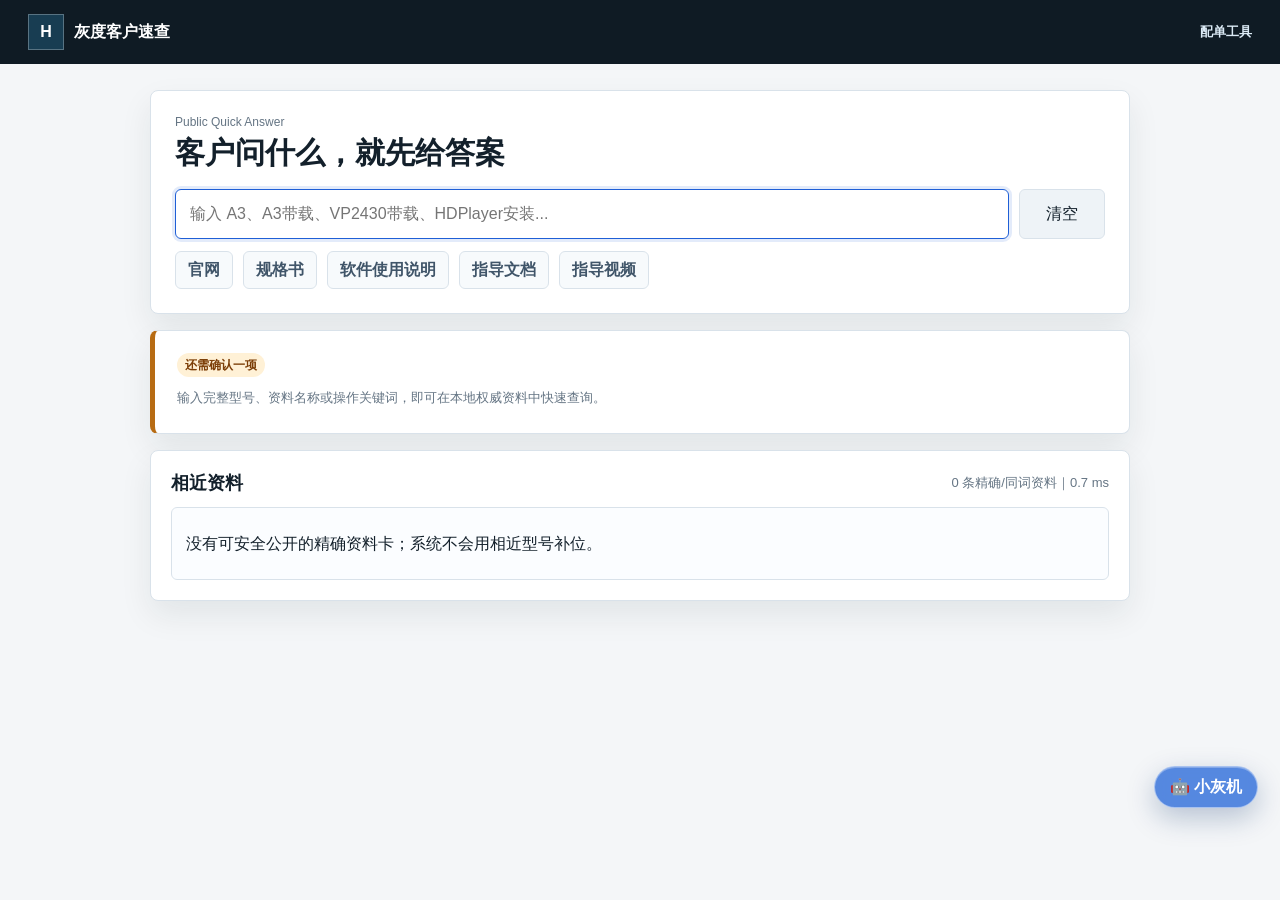
<file: index.html>
<!doctype html>
<html lang="zh-CN">
  <head>
    <meta charset="utf-8" />
    <meta name="viewport" content="width=device-width, initial-scale=1" />
    <title>灰度客户速查</title>
    <link rel="stylesheet" href="styles.css?v=20260723-10" />
    <meta name="xiaohuiji-video-base" content="https://github.com/hekairui2018/huidu-customer-quick-answer/releases/download/videos" />
  </head>
  <body>
    <header class="topbar">
      <a class="brand" href="index.html">
        <span>H</span>
        <strong>灰度客户速查</strong>
      </a>
      <button id="aiAssistantButton" class="ai-entry" type="button">🤖 小灰机</button>
      <div class="top-status">
        <a id="indexStatus" class="top-tool-link" href="LED配单图工具.html" target="_blank" rel="noreferrer">配单工具</a>
      </div>
    </header>

    <main class="page">
      <section class="ask-panel">
        <p class="eyebrow">Public Quick Answer</p>
        <h1>客户问什么，就先给答案</h1>
        <div class="search-row" role="search">
          <input id="searchInput" autocomplete="off" autofocus placeholder="输入 A3、A3带载、VP2430带载、HDPlayer安装..." />
          <button id="clearButton" type="button" aria-label="清空">清空</button>
        </div>
        <div class="links-panel source-legend" aria-label="资料入口">
          <a href="https://www.huidu.cn/" target="_blank" rel="noreferrer">官网</a>
          <button type="button" data-library="specs">规格书</button>
          <button type="button" data-library="manuals">软件使用说明</button>
          <button type="button" data-library="guides">指导文档</button>
          <button type="button" data-library="videos">指导视频</button>
        </div>
      </section>

      <section class="answer-panel" id="answerPanel" aria-live="polite"></section>

      <section class="sources-panel">
        <div class="section-title">
          <h2>相近资料</h2>
          <span id="matchSummary">等待查询</span>
        </div>
        <div id="sourceList" class="source-list"></div>
      </section>
    </main>


    <div id="aiChatShell" class="ai-chat-shell" aria-hidden="true">
      <section class="ai-chat-window" role="dialog" aria-modal="false" aria-labelledby="aiChatTitle">
        <header class="ai-chat-head">
          <div>
            <p>统一只读本地知识库</p>
            <h2 id="aiChatTitle">小灰机</h2>
          </div>
          <div class="ai-chat-actions">
            <button id="aiKnowledgeToggle" class="ai-clear-button" type="button" hidden>知识系统</button>
            <button id="aiChatExport" class="ai-clear-button" type="button" hidden>下载记录</button>
            <button id="aiChatHistoryToggle" class="ai-clear-button" type="button" hidden aria-expanded="false">&#x5c55;&#x5f00;&#x5386;&#x53f2;</button>
            <button id="aiChatClear" class="ai-clear-button" type="button">清空历史</button>
            <button id="aiChatClose" class="ai-icon-button" type="button" aria-label="关闭小灰机">×</button>
          </div>
        </header>
        <aside class="ai-recent-history" aria-label="最近提问"><div class="ai-recent-title">&#x5386;&#x53f2;</div><div id="aiRecentHistory" class="ai-recent-list"></div></aside>
        <div id="aiChatMessages" class="ai-chat-messages" aria-live="polite">
          <div class="ai-message assistant">
            <strong>小灰机</strong>
            <p>你好，我只按当前站点公开的本地权威资料回答。</p>
          </div>
        </div>
        <section id="aiKnowledgePanel" class="ai-knowledge-panel" hidden aria-label="知识系统管理"><div class="ai-knowledge-toolbar"><strong>本地知识系统</strong><button id="aiKnowledgeRefresh" class="ai-clear-button" type="button">刷新</button></div><div id="aiKnowledgeStats" class="ai-knowledge-stats"></div><div class="ai-knowledge-toolbar"><strong>最近问答</strong><button id="aiKnowledgeScan" class="ai-clear-button" type="button">扫描资料</button></div><div id="aiKnowledgeRecords" class="ai-knowledge-records"></div><p id="aiKnowledgeStatus" class="ai-knowledge-status"></p></section>
        <div id="aiChatHint" class="ai-chat-hint" role="status"><span>资料由本地确定性检索生成，不调用 AI 成文；固件与内部售后资料不在本站公开。</span><button id="aiChatHintClose" class="ai-chat-hint-close" type="button" aria-label="关闭提示">×</button></div>
        <form id="aiChatForm" class="ai-chat-form">
          <div id="aiAttachmentList" class="ai-attachment-list" hidden></div>
          <div class="ai-composer">
            <textarea id="aiChatInput" rows="2" placeholder="输入完整型号或资料关键词..."></textarea>
            <div class="ai-composer-toolbar">
              <button id="aiChatSend" class="ai-send-button" type="submit" title="发送" aria-label="发送">↑</button>
            </div>
          </div>
        </form>
      </section>
    </div>
    <script type="module" src="app.js?v=20260828-1"></script>
  </body>
</html>
</file>
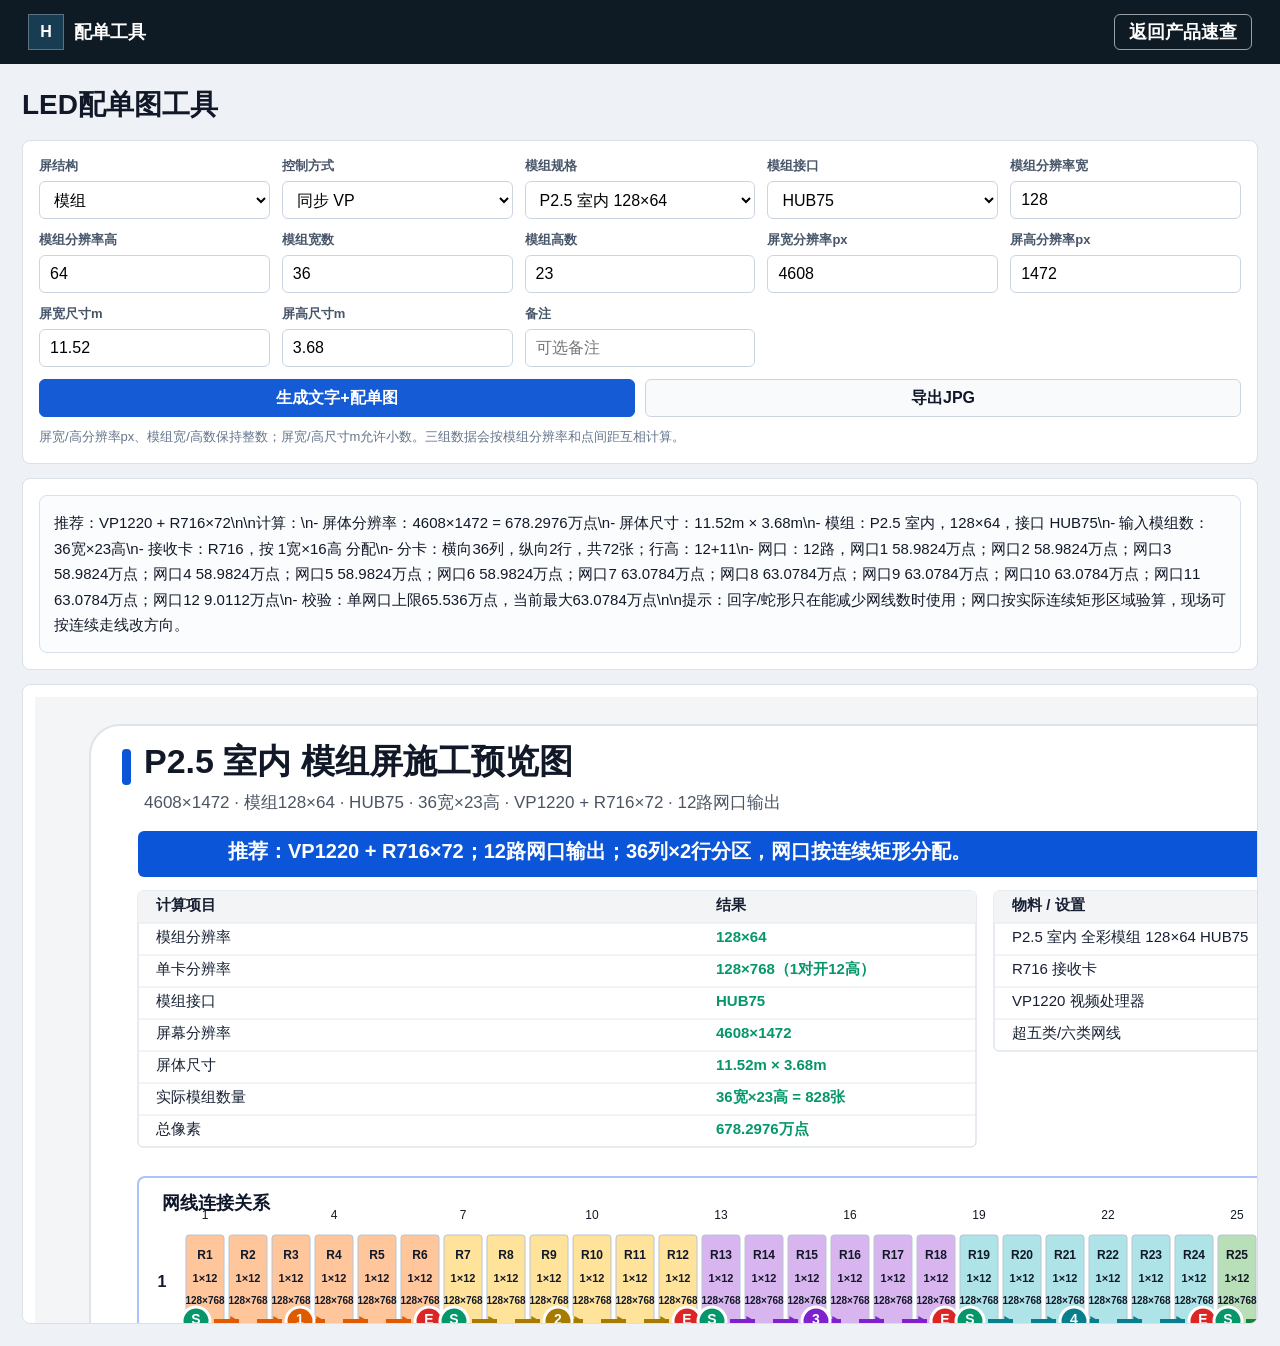
<file: LED配单图工具.html>
<!doctype html>
<html lang="zh-CN">
<head>
  <meta charset="utf-8">
  <meta name="viewport" content="width=device-width, initial-scale=1">
  <title>LED配单图工具</title>
  <style>
    * { box-sizing: border-box; }
    body {
      margin: 0;
      background: #eef2f6;
      color: #111827;
      font-family: "Microsoft YaHei", "PingFang SC", Arial, sans-serif;
    }

    .tool-topbar {
      min-height: 64px;
      padding: 12px 28px;
      display: flex;
      align-items: center;
      justify-content: space-between;
      gap: 16px;
      color: #fff;
      background: #0f1b24;
    }
    .tool-brand {
      display: inline-flex;
      align-items: center;
      gap: 10px;
      color: #fff;
      text-decoration: none;
    }
    .tool-brand span {
      width: 36px;
      height: 36px;
      display: grid;
      place-items: center;
      border: 1px solid rgba(255, 255, 255, 0.28);
      background: #183d52;
      font-weight: 800;
    }
    .tool-brand strong,
    .back-link {
      font-size: 18px;
      font-weight: 800;
      letter-spacing: 0;
    }
    .back-link {
      min-height: 36px;
      padding: 0 14px;
      display: inline-flex;
      align-items: center;
      color: #fff;
      border: 1px solid rgba(255, 255, 255, 0.58);
      border-radius: 6px;
      text-decoration: none;
    }
    .back-link:hover {
      color: #d7ecff;
      border-color: rgba(215, 236, 255, 0.86);
    }
    .app { max-width: 1280px; margin: 0 auto; padding: 22px; }
    h1 { margin: 0 0 16px; font-size: 28px; }
    .panel {
      background: #fff;
      border: 1px solid #d8e0ea;
      border-radius: 8px;
      padding: 16px;
      margin-bottom: 14px;
    }
    .form {
      display: grid;
      grid-template-columns: repeat(5, minmax(120px, 1fr));
      gap: 12px;
      align-items: end;
    }
    label {
      display: block;
      margin-bottom: 6px;
      color: #475569;
      font-size: 13px;
      font-weight: 700;
    }
    input, select, button {
      width: 100%;
      height: 38px;
      border: 1px solid #cbd5e1;
      border-radius: 6px;
      padding: 0 10px;
      background: #fff;
      font: inherit;
    }
    button {
      cursor: pointer;
      border-color: #155bd6;
      background: #155bd6;
      color: #fff;
      font-weight: 800;
    }
    .ghost {
      background: #f8fafc;
      color: #0f172a;
      border-color: #cbd5e1;
    }
    .actions { display: flex; gap: 10px; justify-content: flex-end; margin-top: 12px; }
    .answer {
      white-space: pre-wrap;
      min-height: 120px;
      padding: 14px;
      border: 1px solid #d8e0ea;
      border-radius: 8px;
      background: #fbfcfe;
      font-size: 15px;
      line-height: 1.7;
    }
    .canvas-wrap {
      max-height: 640px;
      overflow: auto;
      padding: 12px;
      border: 1px solid #d8e0ea;
      border-radius: 8px;
      background: #fff;
    }
    canvas { display: block; background: #f3f5f7; }
    .hint { margin-top: 10px; color: #64748b; font-size: 13px; line-height: 1.55; }
    @media (max-width: 1000px) { .form { grid-template-columns: repeat(2, minmax(120px, 1fr)); } }
  </style>
</head>
<body>

  <header class="tool-topbar">
    <a class="tool-brand" href="index.html">
      <span>H</span>
      <strong>配单工具</strong>
    </a>
    <a class="back-link" href="index.html">返回产品速查</a>
  </header>
  <main class="app">
    <h1>LED配单图工具</h1>

    <section class="panel">
      <div class="form">
        <div>
                              <label>屏结构</label>
          <select id="screenType">
            <option value="模组">模组</option>
            <option value="箱体">箱体</option>
          </select>
        </div>
        <div>
          <label>控制方式</label>
                    <select id="controlType">
            <option value="VP">同步 VP</option>
            <option value="async">异步 A/B/C/D</option>
          </select>
        </div>
        <div>
          <label>模组规格</label>
          <select id="moduleName">
            <option value="P1.25-256x128-hub320">P1.25 室内 256×128 HUB320</option>
            <option value="P1.25-256x128-hub75">P1.25 室内 256×128 HUB75</option>
            <option value="P1.538-208x104">P1.538 室内 208×104</option>
            <option value="P1.86-172x86">P1.86 室内 172×86</option>
            <option value="P1.875-128x128">P1.875 室内 128×128</option>
            <option value="P2-128x64">P2 室内 128×64</option>
            <option value="P2-160x80">P2 室内 160×80</option>
            <option value="P2.5-128x64" selected>P2.5 室内 128×64</option>
            <option value="P2.5-out-96x48">P2.5 户外 96×48</option>
            <option value="P3-64x64">P3 室内/户外 64×64</option>
            <option value="P3.076-104x52">P3.076 104×52</option>
            <option value="P3.91-64x64">P3.91 户外 64×64</option>
            <option value="P4-64x64">P4 室内 64×64</option>
            <option value="P4-64x32">P4 / P4户外 64×32</option>
            <option value="P4-80x40">P4 户外 80×40</option>
            <option value="P4.81-52x52">P4.81 户外 52×52</option>
            <option value="P5-64x32">P5 户外 64×32</option>
            <option value="P6-32x32">P6 户外 32×32</option>
            <option value="P6.67-48x24">P6.67 户外 48×24</option>
            <option value="P8-40x20">P8 / Q8 40×20</option>
            <option value="P8-32x16">P8 户外 32×16</option>
            <option value="P10-32x16">P10 户外 32×16</option>
            <option value="custom">自定义模组规格</option>
          </select>
        </div>
        <div>
          <label>模组接口</label>
          <select id="moduleInterface">
            <option value="HUB320">HUB320</option>
            <option value="HUB75E">HUB75E</option>
            <option value="HUB75" selected>HUB75</option>
            <option value="HUB08">HUB08</option>
            <option value="HUB12">HUB12</option>
          </select>
        </div>
        <div>
          <label>模组分辨率宽</label>
          <input id="moduleW" type="number" min="1" step="0.01" value="128">
        </div>
        <div>
          <label>模组分辨率高</label>
          <input id="moduleH" type="number" min="1" step="0.01" value="64">
        </div>
        <div>
          <label>模组宽数</label>
          <input id="moduleCols" type="number" min="0" step="1" value="36">
        </div>
        <div>
          <label>模组高数</label>
          <input id="moduleRows" type="number" min="0" step="1" value="23">
        </div>
        <div>
          <label>屏宽分辨率px</label>
          <input id="screenW" type="number" min="1" step="1" value="4608">
        </div>
        <div>
          <label>屏高分辨率px</label>
          <input id="screenH" type="number" min="1" step="1" value="1472">
        </div>
        <div>
          <label>屏宽尺寸m</label>
          <input id="screenWM" type="number" min="0" step="0.001" value="">
        </div>
        <div>
          <label>屏高尺寸m</label>
          <input id="screenHM" type="number" min="0" step="0.001" value="">
        </div>
        <div>
          <label>备注</label>
          <input id="titleNote" value="" placeholder="可选备注">
        </div>
      </div>
      <div class="actions">
        <button id="calcBtn">生成文字+配单图</button>
        <button class="ghost" id="downloadBtn">导出JPG</button>
      </div>
      <div class="hint">屏宽/高分辨率px、模组宽/高数保持整数；屏宽/高尺寸m允许小数。三组数据会按模组分辨率和点间距互相计算。</div>
    </section>

    <section class="panel">
      <div id="answer" class="answer"></div>
    </section>

    <section class="canvas-wrap">
      <canvas id="drawing" width="1900" height="1120"></canvas>
    </section>
  </main>

  <script>
    const $ = (id) => document.getElementById(id);
    const LIMIT = 655360;
    const palette = ["#ffc59b", "#ffe39b", "#d9b5f0", "#aee4e7", "#b8dfb8", "#c1d5ff"];
    const paletteText = ["#e05a00", "#a67b00", "#7e22ce", "#087f8c", "#16803d", "#3158c9"];
    let inputMode = "modules";

    const modulePresets = {
      "P1.25-256x128-hub320": { label: "P1.25 室内", w: 256, h: 128, iface: "HUB320", card: "R732", cardW: 1, cardH: 8 },
      "P1.25-256x128-hub75": { label: "P1.25 室内", w: 256, h: 128, iface: "HUB75", card: "R716", cardW: 1, cardH: 10 },
      "P1.538-208x104": { label: "P1.538 室内", w: 208, h: 104, iface: "HUB75", card: "R716", cardW: 1, cardH: 10 },
      "P1.86-172x86": { label: "P1.86 室内", w: 172, h: 86, iface: "HUB75", card: "R716", cardW: 1, cardH: 16 },
      "P1.875-128x128": { label: "P1.875 室内", w: 128, h: 128, iface: "HUB75", card: "R716", cardW: 1, cardH: 16 },
      "P2-128x64": { label: "P2 室内", w: 128, h: 64, iface: "HUB75", card: "R716", cardW: 1, cardH: 16 },
      "P2-160x80": { label: "P2 室内", w: 160, h: 80, iface: "HUB75", card: "R716", cardW: 1, cardH: 16 },
      "P2.5-128x64": { label: "P2.5 室内", w: 128, h: 64, iface: "HUB75", card: "R716", cardW: 1, cardH: 16 },
      "P2.5-out-96x48": { label: "P2.5 户外", w: 96, h: 48, iface: "HUB75", card: "R716", cardW: 1, cardH: 16 },
      "P3-64x64": { label: "P3", w: 64, h: 64, iface: "HUB75", card: "R716", cardW: 2, cardH: 16 },
      "P3.076-104x52": { label: "P3.076", w: 104, h: 52, iface: "HUB75", card: "R716", cardW: 1, cardH: 16 },
      "P3.91-64x64": { label: "P3.91 户外", w: 64, h: 64, iface: "HUB75", card: "R716", cardW: 1, cardH: 16 },
      "P4-64x64": { label: "P4 室内", w: 64, h: 64, iface: "HUB75", card: "R716", cardW: 2, cardH: 16 },
      "P4-64x32": { label: "P4 / P4户外", w: 64, h: 32, iface: "HUB75", card: "R716", cardW: 4, cardH: 16 },
      "P4-80x40": { label: "P4 户外", w: 80, h: 40, iface: "HUB75", card: "R716", cardW: 2, cardH: 16 },
      "P4.81-52x52": { label: "P4.81 户外", w: 52, h: 52, iface: "HUB75", card: "R716", cardW: 1, cardH: 16 },
      "P5-64x32": { label: "P5 户外", w: 64, h: 32, iface: "HUB75", card: "R716", cardW: 4, cardH: 16 },
      "P6-32x32": { label: "P6 户外", w: 32, h: 32, iface: "HUB75", card: "R716", cardW: 8, cardH: 16 },
      "P6.67-48x24": { label: "P6.67 户外", w: 48, h: 24, iface: "HUB75", card: "R716", cardW: 2, cardH: 16 },
      "P8-40x20": { label: "P8 / Q8", w: 40, h: 20, iface: "HUB75", card: "R716", cardW: 6, cardH: 16 },
      "P8-32x16": { label: "P8 户外", w: 32, h: 16, iface: "HUB75", card: "R716", cardW: 12, cardH: 16 },
      "P10-32x16": { label: "P10 户外", w: 32, h: 16, iface: "HUB75", card: "R716", cardW: 12, cardH: 16 }
    };
    const vps = [
      { name: "VP210", max: 1300000, ports: 2 },
      { name: "VP410", max: 2300000, ports: 4 },
      { name: "VP410S", max: 2600000, ports: 4 },
      { name: "VP620", max: 3900000, ports: 6 },
      { name: "VP820", max: 5200000, ports: 8 },
      { name: "VP1220", max: 7800000, ports: 12 },
      { name: "VP1620", max: 10400000, ports: 16 },
      { name: "VP2060", max: 13000000, ports: 20 },
      { name: "VP2430", max: 15700000, ports: 24 },
      { name: "VP3060", max: 19500000, ports: 30 },
      { name: "VP4060", max: 26000000, ports: 40 }
    ];

    function fmt(n, digits = 4) {
      if (!Number.isFinite(Number(n))) return "";
      return Number(n).toFixed(digits).replace(/\.?0+$/, "");
    }
    function wan(n) { return `${(n / 10000).toFixed(4)}万点`; }
    function splitEven(total, parts, maxEach) {
      const base = Math.floor(total / parts);
      let rem = total % parts;
      const arr = [];
      for (let i = 0; i < parts; i++) arr.push(base + (rem-- > 0 ? 1 : 0));
      if (Math.max(...arr) > maxEach) throw new Error("分配超出单卡能力");
      return arr;
    }
    function splitGroups(total, maxEach) {
      const count = Math.ceil(total / maxEach);
      const base = Math.floor(total / count);
      let rem = total % count;
      const arr = [];
      for (let i = 0; i < count; i++) arr.push(base + (rem-- > 0 ? 1 : 0));
      return arr.filter(Boolean);
    }
    function chooseVp(totalPx, portCount) {
      return vps.find(v => totalPx <= v.max && portCount <= v.ports) || vps[vps.length - 1];
    }
    function getPitch() {
      const value = $("moduleName").value || "";
      const label = $("moduleName").selectedOptions[0]?.textContent || "";
      const source = `${value} ${label}`;
      const m = source.match(/[PQ](\d+(?:\.\d+)?)/i);
      return m ? Number(m[1]) : 0;
    }
    function setMetersFromPixels() {
      const pitch = getPitch();
      const sw = Number($("screenW").value), sh = Number($("screenH").value);
      if (pitch && sw && sh) {
        $("screenWM").value = fmt(sw * pitch / 1000, 3);
        $("screenHM").value = fmt(sh * pitch / 1000, 3);
      }
    }
    function syncFromModules() {
      const mw = Number($("moduleW").value), mh = Number($("moduleH").value);
      const mc = Math.max(0, Math.round(Number($("moduleCols").value) || 0));
      const mr = Math.max(0, Math.round(Number($("moduleRows").value) || 0));
      $("moduleCols").value = mc || "";
      $("moduleRows").value = mr || "";
      if (mw && mh && mc && mr) {
        $("screenW").value = String(mc * mw);
        $("screenH").value = String(mr * mh);
        setMetersFromPixels();
      }
    }
    function syncFromPixels() {
      const mw = Number($("moduleW").value), mh = Number($("moduleH").value);
      const sw = Math.max(0, Math.round(Number($("screenW").value) || 0));
      const sh = Math.max(0, Math.round(Number($("screenH").value) || 0));
      $("screenW").value = sw || "";
      $("screenH").value = sh || "";
      if (mw && mh && sw && sh) {
        $("moduleCols").value = String(Math.ceil(sw / mw));
        $("moduleRows").value = String(Math.ceil(sh / mh));
        setMetersFromPixels();
      }
    }
    function syncFromMeters() {
      const pitch = getPitch();
      const mw = Number($("moduleW").value), mh = Number($("moduleH").value);
      const wm = Number($("screenWM").value), hm = Number($("screenHM").value);
      if (pitch && mw && mh && wm && hm) {
        const rawW = Math.ceil(wm * 1000 / pitch);
        const rawH = Math.ceil(hm * 1000 / pitch);
        const mc = Math.ceil(rawW / mw);
        const mr = Math.ceil(rawH / mh);
        $("moduleCols").value = String(mc);
        $("moduleRows").value = String(mr);
        $("screenW").value = String(mc * mw);
        $("screenH").value = String(mr * mh);
        setMetersFromPixels();
      }
    }

    function calculate() {
      const screenType = $("screenType").value;
      const controlType = $("controlType").value;
      const moduleName = $("moduleName").value;
      const moduleW = Number($("moduleW").value);
      const moduleH = Number($("moduleH").value);

      if (inputMode === "modules") syncFromModules();
      if (inputMode === "pixels") syncFromPixels();
      if (inputMode === "meters") syncFromMeters();

      const screenW = Number($("screenW").value);
      const screenH = Number($("screenH").value);
      const modColsReal = Number($("moduleCols").value);
      const modRowsReal = Number($("moduleRows").value);
      const moduleInterface = $("moduleInterface").value;
      const screenWM = Number($("screenWM").value);
      const screenHM = Number($("screenHM").value);

      if (![moduleW, moduleH, screenW, screenH, modColsReal, modRowsReal].every(value => Number.isFinite(value) && value > 0)) {
        return { unsupported: true, answer: "请先填写有效的模组分辨率、屏幕分辨率和模组宽高数量，数值必须大于 0。" };
      }

      if (controlType !== "VP") {
        return { unsupported: true, answer: "\u5f53\u524d\u7248\u672c\u5148\u5b8c\u6574\u652f\u6301\uff1a\u6a21\u7ec4/\u7bb1\u4f53 + \u540c\u6b65 VP\u3002\u5f02\u6b65\u5165\u53e3\u5df2\u4fdd\u7559\uff0c\u540e\u9762\u7ee7\u7eed\u8865\u89c4\u5219\u3002" };
      }
      const preset = modulePresets[moduleName] || { label: "\u81ea\u5b9a\u4e49\u6a21\u7ec4", w: moduleW, h: moduleH, iface: moduleInterface, card: "R716", cardW: 1, cardH: 16 };
      const cols = Math.ceil(modColsReal);
      const rows = Math.ceil(modRowsReal);
      const totalPx = screenW * screenH;
      let cardName = moduleInterface === "HUB320" ? "R732" : preset.card;
      let cardW = preset.cardW;
      let cardH = preset.cardH;
      let cardMode = `${cardW}\u5bbd\u00d7${cardH}\u9ad8`;
      const receiverRanges = {
        R708: { shortSide: 128, longSide: 512, maxPoints: 65536 },
        R712: { shortSide: 128, longSide: 1024, maxPoints: 131072 },
        R716: { shortSide: 160, longSide: 1024, maxPoints: 163840 }
      };

      function stripCandidate(name) {
        const range = receiverRanges[name];
        if (!range || rows < 1 || rows * moduleH > range.shortSide) return null;
        const byLongSide = Math.floor(range.longSide / moduleW);
        const byPoints = Math.floor(range.maxPoints / (moduleW * moduleH * rows));
        const w = Math.min(cols, byLongSide, byPoints);
        return w >= 1 ? { name, w, h: rows, source: "official-strip-range" } : null;
      }

      function groupColumnsForHeight(testColWidths, rowModH) {
        const groups = [];
        let start = 0;
        while (start < testColWidths.length) {
          let count = 0;
          let modW = 0;
          while (start + count < testColWidths.length) {
            const nextModW = modW + testColWidths[start + count];
            const nextPoints = nextModW * moduleW * rowModH * moduleH;
            if (count > 0 && nextPoints > LIMIT) break;
            modW = nextModW;
            count++;
            if (nextPoints >= LIMIT) break;
          }
          groups.push({ start, count, modW });
          start += count;
        }
        return groups;
      }

      function buildPorts(testCardW, testCardH) {
        const testRowGroups = Math.ceil(rows / testCardH);
        const testColGroups = Math.ceil(cols / testCardW);
        const testRowHeights = splitEven(rows, testRowGroups, testCardH);
        const testColWidths = splitEven(cols, testColGroups, testCardW);
        const dp = Array(testRowGroups + 1).fill(null);
        dp[testRowGroups] = { count: 0, nextRow: testRowGroups, rowCount: 0 };
        for (let r = testRowGroups - 1; r >= 0; r--) {
          let best = null;
          let rowModH = 0;
          for (let endRow = r; endRow < testRowGroups; endRow++) {
            rowModH += testRowHeights[endRow];
            const groups = groupColumnsForHeight(testColWidths, rowModH);
            const maxPoints = Math.max(...groups.map(g => g.modW * moduleW * rowModH * moduleH));
            if (maxPoints > LIMIT) break;
            const next = dp[endRow + 1];
            if (!next) continue;
            const rowCount = endRow - r + 1;
            const total = groups.length + next.count;
            if (!best ||
              total < best.count ||
              (total === best.count && rowCount < best.rowCount) ||
              (total === best.count && rowCount === best.rowCount && maxPoints < best.maxPoints)) {
              best = { count: total, rowCount, nextRow: endRow + 1, groups, maxPoints };
            }
          }
          dp[r] = best;
        }
        const ports = [];
        let maxPortPoints = 0;
        let r = 0;
        while (r < testRowGroups && dp[r]) {
          const part = dp[r];
          const rowModH = testRowHeights.slice(r, r + part.rowCount).reduce((a, b) => a + b, 0);
          for (const g of part.groups) {
            const pxW = g.modW * moduleW;
            const pxH = rowModH * moduleH;
            const points = pxW * pxH;
            maxPortPoints = Math.max(maxPortPoints, points);
            ports.push({ row: r, rowCount: part.rowCount, start: g.start, count: g.count, modW: g.modW, modH: rowModH, pxW, pxH, points });
          }
          r = part.nextRow;
        }
        return { rowGroups: testRowGroups, colGroups: testColGroups, rowHeights: testRowHeights, colWidths: testColWidths, cardCount: testRowGroups * testColGroups, portCount: ports.length, maxPortPoints, ports };
      }

      function estimatePorts(testCardW, testCardH) {
        return buildPorts(testCardW, testCardH);
      }

      if (cardName === "R732" || moduleInterface === "HUB320") {
        if (cols % 2 === 0) {
          cardW = 2;
          cardH = 4;
          cardMode = "2\u5bbd\u00d74\u9ad8";
        } else {
          cardW = 1;
          cardH = 8;
          cardMode = "1\u5bbd\u00d78\u9ad8";
        }
      } else if (cardName === "R716") {
        const candidates = [{ name: "R716", w: preset.cardW, h: preset.cardH }];
        if (preset.cardW === 1 && preset.cardH === 16) {
          candidates.push({ name: "R712", w: 1, h: 12 });
          candidates.push(stripCandidate("R716"));
          candidates.push(stripCandidate("R712"));
        }
        function cardPreference(item) {
          if (rows * moduleH <= receiverRanges.R712.shortSide) {
            return item.name === "R712" && item.source === "official-strip-range" ? 0 : 2;
          }
          if (rows >= 9 && rows <= 12) return item.name === "R712" && item.w === 1 && item.h === 12 ? 0 : 2;
          if (rows >= 13) return item.name === "R716" ? 2 : 3;
          return item.name === "R716" ? 0 : 2;
        }
        const validCandidates = candidates
          .filter(Boolean)
          .filter((item, index, all) => all.findIndex(other => other.name === item.name && other.w === item.w && other.h === item.h) === index)
          .filter(item => item.w <= cols)
          .map(item => ({ ...item, ...estimatePorts(item.w, item.h) }))
          .filter(item => item.maxPortPoints <= LIMIT);
        validCandidates.sort((a, b) =>
          a.portCount - b.portCount ||
          a.cardCount - b.cardCount ||
          cardPreference(a) - cardPreference(b) ||
          b.w - a.w ||
          a.rowGroups - b.rowGroups ||
          Math.abs(a.h - rows / a.rowGroups) - Math.abs(b.h - rows / b.rowGroups)
        );
        if (validCandidates.length) {
          cardName = validCandidates[0].name;
          cardW = validCandidates[0].w;
          cardH = validCandidates[0].h;
          cardMode = `${cardW}\u5bbd\u00d7${cardH}\u9ad8`;
        }
      }

      const portPlan = buildPorts(cardW, cardH);
      const rowGroups = portPlan.rowGroups;
      const colGroups = portPlan.colGroups;
      const rowHeights = portPlan.rowHeights;
      const colWidths = portPlan.colWidths;
      const ports = portPlan.ports;
      const vp = chooseVp(totalPx, ports.length);
      const cardCount = rowGroups * colGroups;
      const answer = [
        `\u63a8\u8350\uff1a${vp.name} + ${cardName}\u00d7${cardCount}`,
        "",
        "\u8ba1\u7b97\uff1a",
        `- \u5c4f\u4f53\u5206\u8fa8\u7387\uff1a${fmt(screenW, 0)}\u00d7${fmt(screenH, 0)} = ${wan(totalPx)}`,
        `- \u5c4f\u4f53\u5c3a\u5bf8\uff1a${fmt(screenWM, 3)}m \u00d7 ${fmt(screenHM, 3)}m`,
        `- \u6a21\u7ec4\uff1a${preset.label || moduleName}\uff0c${moduleW}\u00d7${moduleH}\uff0c\u63a5\u53e3 ${moduleInterface}`,
        `- \u8f93\u5165\u6a21\u7ec4\u6570\uff1a${fmt(modColsReal, 0)}\u5bbd\u00d7${fmt(modRowsReal, 0)}\u9ad8`,
        `- \u63a5\u6536\u5361\uff1a${cardName}\uff0c\u6309 ${cardMode} \u5206\u914d`,
        `- \u5206\u5361\uff1a\u6a2a\u5411${colGroups}\u5217\uff0c\u7eb5\u5411${rowGroups}\u884c\uff0c\u5171${cardCount}\u5f20\uff1b\u884c\u9ad8\uff1a${rowHeights.join("+")}`,
        `- \u7f51\u53e3\uff1a${ports.length}\u8def\uff0c${ports.map((p, i) => `\u7f51\u53e3${i + 1} ${wan(p.points)}`).join("\uff1b")}`,
        `- \u6821\u9a8c\uff1a\u5355\u7f51\u53e3\u4e0a\u965065.536\u4e07\u70b9\uff0c\u5f53\u524d\u6700\u5927${wan(Math.max(...ports.map(p => p.points)))}`,
        "",
        "\u63d0\u793a\uff1a\u56de\u5b57/\u86c7\u5f62\u53ea\u5728\u80fd\u51cf\u5c11\u7f51\u7ebf\u6570\u65f6\u4f7f\u7528\uff1b\u7f51\u53e3\u6309\u5b9e\u9645\u8fde\u7eed\u77e9\u5f62\u533a\u57df\u9a8c\u7b97\uff0c\u73b0\u573a\u53ef\u6309\u8fde\u7eed\u8d70\u7ebf\u6539\u65b9\u5411\u3002"
      ].join("\\n");

      return { screenType, moduleName: preset.label || moduleName, moduleInterface, moduleW, moduleH, screenW, screenH, screenWM, screenHM, modColsReal, modRowsReal, cols, rows, totalPx, preset, cardName, cardW, cardH, cardMode, rowGroups, colGroups, rowHeights, colWidths, ports, vp, cardCount, answer };
    }

    function rounded(ctx, x, y, w, h, r, fill, stroke, lw = 1) {
      ctx.beginPath();
      ctx.moveTo(x + r, y);
      ctx.arcTo(x + w, y, x + w, y + h, r);
      ctx.arcTo(x + w, y + h, x, y + h, r);
      ctx.arcTo(x, y + h, x, y, r);
      ctx.arcTo(x, y, x + w, y, r);
      ctx.closePath();
      if (fill) { ctx.fillStyle = fill; ctx.fill(); }
      if (stroke) { ctx.strokeStyle = stroke; ctx.lineWidth = lw; ctx.stroke(); }
    }
    function drawText(ctx, t, x, y, size, color = "#111827", bold = false, align = "left") {
      ctx.font = `${bold ? 700 : 400} ${size}px Microsoft YaHei, PingFang SC, Arial`;
      ctx.fillStyle = color;
      ctx.textAlign = align;
      ctx.textBaseline = "top";
      ctx.fillText(t, x, y);
    }
    function dot(ctx, x, y, label, color) {
      ctx.beginPath();
      ctx.arc(x, y, 14, 0, Math.PI * 2);
      ctx.fillStyle = color;
      ctx.fill();
      ctx.strokeStyle = "#fff";
      ctx.lineWidth = 3;
      ctx.stroke();
      drawText(ctx, label, x, y - 8, 14, "#fff", true, "center");
    }
    function arrow(ctx, x0, y, x1, color) {
      ctx.strokeStyle = color;
      ctx.lineWidth = 4;
      ctx.beginPath();
      ctx.moveTo(x0, y);
      ctx.lineTo(x1, y);
      ctx.stroke();
      ctx.fillStyle = color;
      ctx.beginPath();
      ctx.moveTo(x1, y);
      ctx.lineTo(x1 - 12, y - 7);
      ctx.lineTo(x1 - 12, y + 7);
      ctx.closePath();
      ctx.fill();
    }
        function arrowLine(ctx, x0, y0, x1, y1, color) {
      ctx.strokeStyle = color;
      ctx.lineWidth = 4;
      ctx.beginPath();
      ctx.moveTo(x0, y0);
      ctx.lineTo(x1, y1);
      ctx.stroke();
      const angle = Math.atan2(y1 - y0, x1 - x0);
      ctx.fillStyle = color;
      ctx.beginPath();
      ctx.moveTo(x1, y1);
      ctx.lineTo(x1 - 10 * Math.cos(angle - Math.PI / 6), y1 - 10 * Math.sin(angle - Math.PI / 6));
      ctx.lineTo(x1 - 10 * Math.cos(angle + Math.PI / 6), y1 - 10 * Math.sin(angle + Math.PI / 6));
      ctx.closePath();
      ctx.fill();
    }

function wrap(ctx, str, x, y, maxW, lineH, size, color) {
      ctx.font = `400 ${size}px Microsoft YaHei, PingFang SC, Arial`;
      ctx.fillStyle = color;
      let line = "", yy = y;
      for (const ch of str) {
        const test = line + ch;
        if (ctx.measureText(test).width > maxW && line) {
          ctx.fillText(line, x, yy);
          yy += lineH;
          line = ch;
        } else line = test;
      }
      if (line) ctx.fillText(line, x, yy);
    }

    function draw(result) {
      const canvas = $("drawing");
      const ctx = canvas.getContext("2d");
      ctx.clearRect(0, 0, canvas.width, canvas.height);
      ctx.fillStyle = "#f3f5f7";
      ctx.fillRect(0, 0, canvas.width, canvas.height);

      if (result.unsupported) {
        drawText(ctx, "\u5f53\u524d\u7cfb\u7edf\u7c7b\u578b\u6682\u672a\u751f\u6210\u914d\u5355\u56fe", 80, 80, 30, "#111827", true);
        wrap(ctx, result.answer, 80, 140, 1200, 28, 18, "#475569");
        return;
      }

      const noteRows = Math.ceil(result.ports.length / 2);
      const estimatedCellH = Math.max(44, Math.min(96, Math.floor((300 - 5 * (result.rowGroups - 1)) / result.rowGroups)));
      const dynamicDiagramH = 96 + result.rowGroups * (estimatedCellH + 5) + noteRows * 25 + 34;
      const pageX = 55, pageY = 28, pageW = 1790;
      const dx = pageX + 48, dw = 1694;
      const recY = pageY + 106;
      const tablesY = recY + 60;
      const tableBlockH = 32 * 8;
      const diagramY = tablesY + tableBlockH + 30;
      const diagramH = Math.max(360, dynamicDiagramH);
      const checkY = diagramY + diagramH + 16;
      const pageH = Math.max(1058, checkY - pageY + 128);

      canvas.height = pageY + pageH + 34;
      ctx.fillStyle = "#f3f5f7";
      ctx.fillRect(0, 0, canvas.width, canvas.height);
      rounded(ctx, pageX, pageY, pageW, pageH, 30, "#fff", "#dfe4ea", 2);
      rounded(ctx, pageX + 32, pageY + 24, 9, 36, 4, "#0b55d9");
      const title = `${result.moduleName} ${result.screenType || "模组"}屏施工预览图${$("titleNote").value ? " - " + $("titleNote").value : ""}`;
      drawText(ctx, title, pageX + 54, pageY + 22, 34, "#111827", true);
      drawText(ctx, `${fmt(result.screenW, 0)}\u00d7${fmt(result.screenH, 0)} \u00b7 \u6a21\u7ec4${result.moduleW}\u00d7${result.moduleH} \u00b7 ${result.moduleInterface} \u00b7 ${fmt(result.modColsReal, 0)}\u5bbd\u00d7${fmt(result.modRowsReal, 0)}\u9ad8 \u00b7 ${result.vp.name} + ${result.cardName}\u00d7${result.cardCount} \u00b7 ${result.ports.length}\u8def\u7f51\u53e3\u8f93\u51fa`, pageX + 54, pageY + 70, 17, "#4b5563");

      rounded(ctx, dx, recY, dw, 46, 6, "#0b55d9");
      drawText(ctx, `\u63a8\u8350\uff1a${result.vp.name} + ${result.cardName}\u00d7${result.cardCount}\uff1b${result.ports.length}\u8def\u7f51\u53e3\u8f93\u51fa\uff1b${result.colGroups}\u5217\u00d7${result.rowGroups}\u884c\u5206\u533a\uff0c\u7f51\u53e3\u6309\u8fde\u7eed\u77e9\u5f62\u5206\u914d\u3002`, dx + 90, recY + 11, 20, "#fff", true);
      drawTables(ctx, result, dx, tablesY, dw);

      rounded(ctx, dx, diagramY, dw, diagramH, 7, "#fff", "#a9c3ff", 2);
      drawText(ctx, "\u7f51\u7ebf\u8fde\u63a5\u5173\u7cfb", dx + 24, diagramY + 18, 18, "#0f172a", true);

      const gridX = dx + 48, gridY = diagramY + 58;
      const cellGap = 5;
      const cellW = Math.max(28, Math.min(78, Math.floor((dw - 120 - cellGap * (result.colGroups - 1)) / result.colGroups)));
      const maxGridH = Math.max(120, result.rowGroups * estimatedCellH + cellGap * (result.rowGroups - 1));
      const cellH = Math.max(44, Math.min(96, Math.floor((maxGridH - cellGap * (result.rowGroups - 1)) / result.rowGroups)));
      const labelStep = Math.max(1, Math.ceil(result.colGroups / 14));
      for (let c = 0; c < result.colGroups; c++) {
        if (c % labelStep === 0) drawText(ctx, String(c + 1), gridX + c * (cellW + cellGap) + cellW / 2, gridY - 25, 12, "#111827", false, "center");
      }
      for (let r = 0; r < result.rowGroups; r++) drawText(ctx, String(r + 1), dx + 24, gridY + r * (cellH + cellGap) + cellH / 2 - 8, 16, "#111827", true, "center");

      let cardNo = 1;
      for (let r = 0; r < result.rowGroups; r++) {
        for (let c = 0; c < result.colGroups; c++) {
          const portIndex = result.ports.findIndex(p => r >= p.row && r < p.row + (p.rowCount || 1) && c >= p.start && c < p.start + p.count);
          const x = gridX + c * (cellW + cellGap);
          const y = gridY + r * (cellH + cellGap);
          rounded(ctx, x, y, cellW, cellH, 3, palette[Math.max(0, portIndex) % palette.length], "#b7c4d1");
          const modW = result.colWidths[c];
          const modH = result.rowHeights[r];
          drawText(ctx, `R${cardNo}`, x + cellW / 2, y + 15, 12, "#111827", true, "center");
          drawText(ctx, `${modW}\u00d7${modH}`, x + cellW / 2, y + 38, 11, "#111827", true, "center");
          drawText(ctx, `${modW * result.moduleW}\u00d7${modH * result.moduleH}`, x + cellW / 2, y + 61, 10, "#111827", true, "center");
          cardNo++;
        }
      }

      function cardCenter(row, col, nearEnd = false) {
        const x = gridX + col * (cellW + cellGap) + (nearEnd ? cellW - 10 : 10);
        const y = gridY + row * (cellH + cellGap) + Math.max(26, cellH - 10);
        return { x, y };
      }
      function portPath(p) {
        const path = [];
        for (let rr = p.row; rr < p.row + (p.rowCount || 1); rr++) {
          const local = rr - p.row;
          if (local % 2 === 0) {
            for (let cc = p.start; cc < p.start + p.count; cc++) path.push({ row: rr, col: cc });
          } else {
            for (let cc = p.start + p.count - 1; cc >= p.start; cc--) path.push({ row: rr, col: cc });
          }
        }
        return path;
      }

      for (let i = 0; i < result.ports.length; i++) {
        const p = result.ports[i];
        const color = paletteText[i % paletteText.length];
        const path = portPath(p);
        for (let j = 0; j < path.length - 1; j++) {
          const a = path[j];
          const b = path[j + 1];
          const pa = cardCenter(a.row, a.col, b.col > a.col);
          const pb = cardCenter(b.row, b.col, a.col > b.col);
          arrowLine(ctx, pa.x, pa.y, pb.x, pb.y, color);
        }
        const first = path[0];
        const last = path[path.length - 1];
        const sPoint = cardCenter(first.row, first.col, false);
        const ePoint = cardCenter(last.row, last.col, true);
        dot(ctx, sPoint.x, sPoint.y, "S", "#059669");
        dot(ctx, ePoint.x, ePoint.y, "E", "#dc2626");
        const mid = path[Math.floor((path.length - 1) / 2)];
        const midPoint = cardCenter(mid.row, mid.col, true);
        dot(ctx, midPoint.x, midPoint.y, String(i + 1), color);
      }

      const noteY = gridY + result.rowGroups * (cellH + cellGap) + 28;
      for (let i = 0; i < result.ports.length; i++) {
        const p = result.ports[i];
        const path = portPath(p);
        const cardIds = path.map(item => `R${item.row * result.colGroups + item.col + 1}`);
        const chain = cardIds.length <= 6 ? cardIds.join(" \u2192 ") : `${cardIds[0]} \u2192 ... \u2192 ${cardIds[cardIds.length - 1]}`;
        const note = `\u7f51\u53e3${i + 1}\uff1a${chain}\uff0c${p.modW}\u5217\u00d7${p.modH}\u9ad8 = ${p.pxW}\u00d7${p.pxH} = ${wan(p.points)}`;
        drawText(ctx, note, dx + 34 + (i % 2) * 815, noteY + Math.floor(i / 2) * 25, 16, paletteText[i % paletteText.length], true);
      }

      rounded(ctx, dx, checkY, dw, 92, 7, "#f8fafc", "#cfd8e3");
      const maxPort = Math.max(...result.ports.map(p => p.points));
      wrap(ctx, `\u4ec5\u4f9b\u53c2\u8003\uff1a\u9a8c\u7b97\uff1a\u5c4f\u4f53\u5b9e\u9645\u4e3a${fmt(result.modColsReal, 0)}\u5bbd\u00d7${fmt(result.modRowsReal, 0)}\u9ad8\uff0c\u5171${fmt(result.modColsReal * result.modRowsReal, 0)}\u5f20\u6a21\u7ec4\uff0c${result.cardName}\u5171${result.cardCount}\u5f20\u3002\u56de\u5b57/\u86c7\u5f62\u53ea\u5728\u80fd\u51cf\u5c11\u7f51\u7ebf\u6570\u65f6\u4f7f\u7528\uff1b\u7f51\u53e3\u6309\u5b9e\u9645\u8fde\u7eed\u77e9\u5f62\u533a\u57df\u8ba1\u7b97\uff0c\u6700\u5927${wan(maxPort)}\uff0c\u5c0f\u4e8e65.536\u4e07\u70b9\uff1b${result.vp.name}\u6309\u6574\u5c4f\u5b9e\u9645\u5bbd\u00d7\u9ad8${wan(result.totalPx)}\u9a8c\u7b97\u6ee1\u8db3\u3002`, dx + 22, checkY + 15, dw - 44, 25, 15, "#334155");
    }

    function drawTables(ctx, r, x, y, w) {
      const tw = (w - 18) / 2, rowH = 32;
      const displayCardH = r.rowHeights && r.rowHeights.length ? r.rowHeights[0] : r.cardH;
      const singleCardPx = `${r.cardW * r.moduleW}×${displayCardH * r.moduleH}`;
      const singleCardText = `${singleCardPx}（${r.cardW}对开${displayCardH}高）`;
      drawTable(ctx, x, y, tw, rowH, ["计算项目", "结果"], [
        ["模组分辨率", `${r.moduleW}×${r.moduleH}`],
        ["单卡分辨率", singleCardText],
        ["模组接口", r.moduleInterface],
        ["屏幕分辨率", `${fmt(r.screenW, 0)}×${fmt(r.screenH, 0)}`],
        ["屏体尺寸", `${fmt(r.screenWM, 3)}m × ${fmt(r.screenHM, 3)}m`],
        ["实际模组数量", `${fmt(r.modColsReal, 0)}宽×${fmt(r.modRowsReal, 0)}高 = ${fmt(r.modColsReal * r.modRowsReal, 0)}张`],
        ["总像素", wan(r.totalPx)]
      ]);
      drawTable(ctx, x + tw + 18, y, tw, rowH, ["物料 / 设置", "数量"], [
        [`${r.moduleName} 全彩模组 ${r.moduleW}×${r.moduleH} ${r.moduleInterface}`, `${fmt(r.modColsReal * r.modRowsReal, 0)}张`],
        [`${r.cardName} 接收卡`, `${r.cardCount}张`],
        [`${r.vp.name} 视频处理器`, "1台"],
        ["超五类/六类网线", `${r.ports.length}根`]
      ]);
    }
    function drawTable(ctx, x, y, w, rowH, heads, rows) {
      rounded(ctx, x, y, w, rowH * (rows.length + 1), 5, "#fff", "#cfd8e3");
      ctx.fillStyle = "#f3f4f6";
      ctx.fillRect(x, y, w, rowH);
      drawText(ctx, heads[0], x + 18, y + 7, 15, "#172033", true);
      drawText(ctx, heads[1], x + w - 260, y + 7, 15, "#172033", true);
      rows.forEach((row, i) => {
        const yy = y + rowH * (i + 1);
        ctx.strokeStyle = "#e5e7eb";
        ctx.beginPath();
        ctx.moveTo(x, yy);
        ctx.lineTo(x + w, yy);
        ctx.stroke();
        drawText(ctx, row[0], x + 18, yy + 7, 15, "#172033");
        drawText(ctx, row[1], x + w - 260, yy + 7, 15, "#059669", true);
      });
    }

    function run() {
      const result = calculate();
      $("answer").textContent = result.answer;
      draw(result);
      window.lastResult = result;
    }

    ["moduleCols", "moduleRows"].forEach(id => $(id).addEventListener("input", () => { inputMode = "modules"; syncFromModules(); }));
    ["screenW", "screenH"].forEach(id => $(id).addEventListener("input", () => { inputMode = "pixels"; syncFromPixels(); }));
    ["screenWM", "screenHM"].forEach(id => $(id).addEventListener("input", () => { inputMode = "meters"; syncFromMeters(); }));
    ["moduleW", "moduleH"].forEach(id => $(id).addEventListener("input", () => {
      if (inputMode === "modules") syncFromModules();
      if (inputMode === "pixels") syncFromPixels();
      if (inputMode === "meters") syncFromMeters();
      if (inputMode === "meters") syncFromMeters();
    }));
    $("moduleName").addEventListener("change", () => {
      const p = modulePresets[$("moduleName").value];
      if (p) {
        $("moduleW").value = p.w;
        $("moduleH").value = p.h;
        $("moduleInterface").value = p.iface || "HUB75";
        inputMode = "modules";
        syncFromModules();
      }
      run();
    });
    $("moduleInterface").addEventListener("change", run);
    $("calcBtn").addEventListener("click", run);
    $("downloadBtn").addEventListener("click", () => {
      const a = document.createElement("a");
      a.href = $("drawing").toDataURL("image/jpeg", 0.95);
      a.download = "LED配单图.jpg";
      a.click();
    });
    const initPreset = modulePresets[$("moduleName").value];
    if (initPreset) {
      $("moduleInterface").value = initPreset.iface || "HUB75";
    }
    run();
  </script>
</body>
</html>
</file>
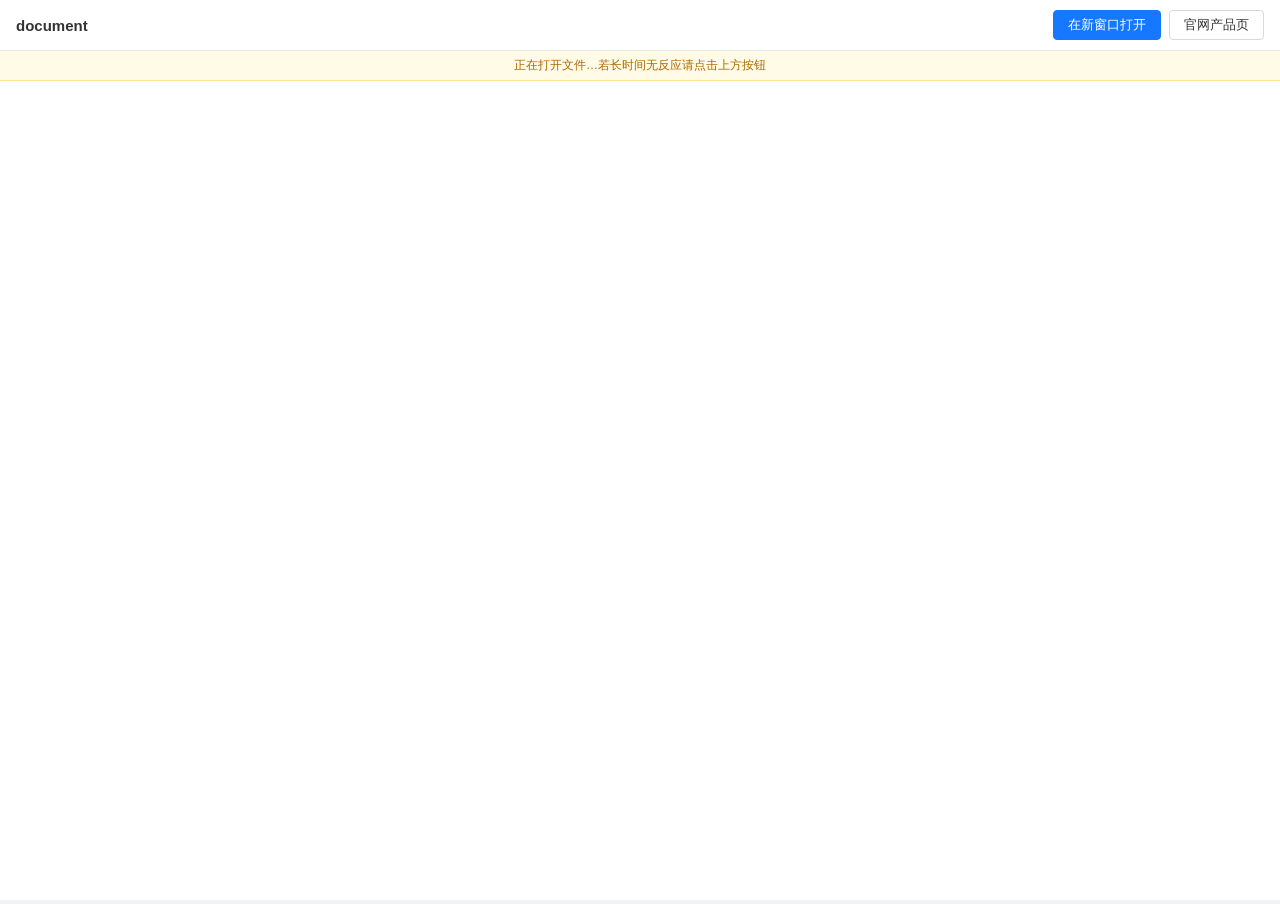
<file: official-file.html>
<!DOCTYPE html>
<html lang="zh-CN">
<head>
<meta charset="utf-8">
<title>灰度官方文件</title>
<meta name="viewport" content="width=device-width, initial-scale=1">
<meta name="referrer" content="no-referrer">
<style>
  * { margin: 0; padding: 0; box-sizing: border-box; }
  body { font-family: -apple-system, "Microsoft YaHei", sans-serif; background: #f0f2f5; color: #333; height: 100vh; display: flex; flex-direction: column; }
  .topbar { background: #fff; padding: 10px 16px; border-bottom: 1px solid #e8e8e8; display: flex; align-items: center; justify-content: space-between; flex-shrink: 0; }
  .topbar .title { font-size: 15px; font-weight: 600; overflow: hidden; text-overflow: ellipsis; white-space: nowrap; max-width: 60%; }
  .topbar .actions { display: flex; gap: 8px; }
  .topbar .btn { padding: 5px 14px; border-radius: 4px; font-size: 13px; text-decoration: none; cursor: pointer; border: 1px solid #d9d9d9; background: #fff; color: #333; }
  .topbar .btn.primary { background: #1677ff; color: #fff; border-color: #1677ff; }
  .status-bar { background: #fffbe6; border-bottom: 1px solid #ffe58f; padding: 6px 16px; font-size: 12px; color: #ad6800; text-align: center; flex-shrink: 0; }
  .frame-wrap { flex: 1; position: relative; background: #fff; }
  .frame-wrap iframe { width: 100%; height: 100%; border: none; }
  .frame-wrap .overlay { position: absolute; inset: 0; display: flex; align-items: center; justify-content: center; background: rgba(255,255,255,0.9); z-index: 2; }
  .frame-wrap .overlay .spinner { width: 32px; height: 32px; border: 3px solid #e8e8e8; border-top-color: #1677ff; border-radius: 50%; animation: spin 0.8s linear infinite; margin-right: 12px; }
  @keyframes spin { to { transform: rotate(360deg); } }
  .frame-wrap .overlay .msg { font-size: 14px; color: #666; }
</style>
</head>
<body>
<div class="topbar">
  <span class="title" id="docTitle">灰度官方文件</span>
  <div class="actions">
    <a class="btn primary" id="btnOpen" href="#" target="_blank" rel="noreferrer">在新窗口打开</a>
    <a class="btn" id="btnProduct" href="#" target="_blank" rel="noreferrer">官网产品页</a>
  </div>
</div>
<div class="status-bar" id="statusBar">正在加载灰度官网…</div>
<div class="frame-wrap" id="frameWrap">
  <div class="overlay" id="overlay">
    <div class="spinner"></div>
    <span class="msg">正在从灰度官网获取文件…</span>
  </div>
  <iframe id="bridge" referrerpolicy="unsafe-url" sandbox="allow-scripts allow-same-origin allow-forms allow-popups allow-downloads"></iframe>
</div>

<script>
(function() {
  var params = new URLSearchParams(location.search);
  var url = params.get('url') || '';
  var name = params.get('name') || 'document.pdf';
  var decodedName = decodeURIComponent(name).replace(/\.pdf$/i, '');

  // Look up product page from official-links for the fallback
  var productPage = 'https://www.huidu.cn/';

  document.getElementById('docTitle').textContent = decodedName;
  document.getElementById('btnOpen').href = url;
  document.getElementById('btnOpen').download = name;
  document.getElementById('btnProduct').href = productPage;

  var bridge = document.getElementById('bridge');
  var statusBar = document.getElementById('statusBar');
  var overlay = document.getElementById('overlay');
  var frameWrap = document.getElementById('frameWrap');
  var redirected = false;

  function updateStatus(text) {
    statusBar.textContent = text;
  }

  function hideOverlay() {
    overlay.style.display = 'none';
  }

  // Step 1: load huidu.cn in the iframe
  bridge.src = 'https://www.huidu.cn/';

  bridge.onload = function() {
    if (redirected) return;

    hideOverlay();

    if (bridge.src.indexOf('huidu.cn') !== -1) {
      // huidu.cn loaded successfully — now navigate to the PDF
      updateStatus('正在打开文件…若长时间无反应请点击上方按钮');

      // Small delay to let the document settle
      setTimeout(function() {
        redirected = true;
        bridge.src = url;
      }, 800);
    } else if (bridge.src === url) {
      // Already on PDF — check if it loaded
      updateStatus('文件已打开');
      hideOverlay();
    }
  };

  // Handle errors
  bridge.onerror = function() {
    hideOverlay();
    updateStatus('文件加载失败，请点击上方按钮在新窗口中打开');
  };

  // Fallback: if nothing happens after 8 seconds, show manual buttons
  setTimeout(function() {
    hideOverlay();
    updateStatus('自动跳转可能被拦截，请点击上方按钮打开文件');
  }, 8000);
})();
</script>
</body>
</html>
</file>
<file: styles.css>
:root {
  --bg: #f4f6f8;
  --panel: #ffffff;
  --ink: #13202b;
  --muted: #657584;
  --line: #d9e2ea;
  --nav: #0f1b24;
  --blue: #1f5fd6;
  --teal: #0b766f;
  --amber: #b76b13;
  --shadow: 0 14px 32px rgba(19, 32, 43, 0.08);
}

* {
  box-sizing: border-box;
}

body {
  margin: 0;
  font-family: "Microsoft YaHei", "Segoe UI", Arial, sans-serif;
  color: var(--ink);
  background: var(--bg);
  letter-spacing: 0;
}

a {
  color: inherit;
}

button,
input {
  font: inherit;
}

.topbar {
  min-height: 64px;
  padding: 12px 28px;
  display: flex;
  align-items: center;
  justify-content: space-between;
  gap: 16px;
  color: #ffffff;
  background: var(--nav);
}

.brand {
  display: inline-flex;
  align-items: center;
  gap: 10px;
  text-decoration: none;
}

.brand span {
  width: 36px;
  height: 36px;
  display: grid;
  place-items: center;
  border: 1px solid rgba(255, 255, 255, 0.28);
  background: #183d52;
  font-weight: 800;
}

.top-status {
  color: #b8c8d4;
  font-size: 13px;
}

.page {
  width: min(980px, calc(100% - 32px));
  margin: 0 auto;
  padding: 26px 0 42px;
}

.ask-panel,
.answer-card,
.sources-panel,
.links-panel {
  border: 1px solid var(--line);
  border-radius: 8px;
  background: var(--panel);
  box-shadow: var(--shadow);
}

.ask-panel {
  padding: 24px;
}

.eyebrow {
  margin: 0 0 6px;
  color: var(--muted);
  font-size: 12px;
}

h1,
h2,
h3,
p {
  margin-top: 0;
}

h1 {
  margin-bottom: 18px;
  font-size: 30px;
  line-height: 1.2;
}

h2 {
  margin-bottom: 10px;
  font-size: 22px;
  line-height: 1.35;
}

.search-row {
  display: grid;
  grid-template-columns: minmax(0, 1fr) 86px;
  gap: 10px;
}

input {
  min-height: 50px;
  border: 1px solid var(--line);
  border-radius: 6px;
  padding: 0 14px;
  background: #ffffff;
  outline: none;
  font-size: 16px;
}

input:focus {
  border-color: var(--blue);
  box-shadow: 0 0 0 3px rgba(31, 95, 214, 0.12);
}

button {
  min-height: 40px;
  border: 1px solid var(--line);
  border-radius: 6px;
  color: var(--ink);
  background: #eef3f7;
  cursor: pointer;
}

.search-row button {
  min-height: 50px;
}

.chips {
  display: flex;
  flex-wrap: wrap;
  gap: 8px;
  margin-top: 12px;
}

.chips button {
  padding: 0 12px;
}

.ask-panel .source-legend {
  margin-top: 12px;
  padding: 0;
  border: 0;
  background: transparent;
}

.answer-panel {
  margin-top: 16px;
}

.answer-card {
  padding: 22px;
  border-left: 5px solid var(--teal);
}

.answer-card.warning {
  border-left-color: var(--amber);
}

.answer-card.empty {
  border-left-color: var(--blue);
}

.answer-label {
  min-height: 24px;
  display: inline-flex;
  align-items: center;
  padding: 0 8px;
  margin-bottom: 8px;
  border-radius: 999px;
  color: #075f59;
  background: #e8f5f3;
  font-size: 12px;
  font-weight: 700;
}

.answer-card.warning .answer-label {
  color: #7c3e07;
  background: #fff1d6;
}

.answer-facts,
.steps {
  margin: 10px 0 0;
  padding-left: 22px;
  line-height: 1.8;
}

.quick-table {
  display: grid;
  gap: 10px;
  margin: 12px 0 0;
}

.quick-table div {
  display: grid;
  grid-template-columns: 112px minmax(0, 1fr);
  gap: 12px;
  padding: 10px 12px;
  border: 1px solid var(--line);
  border-radius: 6px;
  background: #fbfdff;
}

.quick-table dt {
  color: #075f59;
  font-weight: 800;
}

.quick-table dd {
  margin: 0;
  line-height: 1.7;
}

.numeric-feature-section {
  margin-top: 20px;
  padding-top: 16px;
  border-top: 1px solid var(--line);
}

.quick-facts-section {
  margin-top: 18px;
}

.feature-direct-section {
  margin-top: 14px;
  padding: 12px;
  border: 1px solid #9fd8d1;
  border-radius: 6px;
  background: #f2fbf9;
}

.feature-direct-section .numeric-feature-heading {
  margin-bottom: 8px;
}

.feature-direct-section .numeric-feature-grid {
  border-color: #b8dfda;
}

.capability-feature-section .numeric-feature-item strong {
  color: #1d4f76;
}

.numeric-feature-heading {
  display: flex;
  align-items: baseline;
  justify-content: space-between;
  gap: 12px;
  margin-bottom: 10px;
}

.numeric-feature-heading h3 {
  margin: 0;
  font-size: 17px;
}

.numeric-feature-heading span {
  color: var(--muted);
  font-size: 12px;
}

.numeric-feature-grid {
  display: grid;
  grid-template-columns: repeat(2, minmax(0, 1fr));
  border-top: 1px solid var(--line);
  border-left: 1px solid var(--line);
}

.numeric-feature-grid > :only-child {
  grid-column: 1 / -1;
}

.more-feature-details {
  margin-top: 10px;
}

.more-feature-details summary {
  display: inline-flex;
  align-items: center;
  min-height: 34px;
  padding: 0 12px;
  border: 1px solid var(--line);
  border-radius: 6px;
  color: #31536f;
  background: #f6f9fc;
  font-size: 13px;
  font-weight: 700;
  cursor: pointer;
}

.more-feature-details[open] summary {
  margin-bottom: 10px;
  color: #075f59;
  background: #eef8f6;
}

.numeric-feature-item {
  min-width: 0;
  padding: 10px 12px;
  border-right: 1px solid var(--line);
  border-bottom: 1px solid var(--line);
  background: #fbfdff;
}

.numeric-feature-item.relevant {
  background: #effaf8;
  box-shadow: inset 3px 0 0 var(--teal);
}

.numeric-feature-item strong {
  display: block;
  margin-bottom: 4px;
  color: #075f59;
  font-size: 13px;
}

.numeric-feature-item p {
  margin: 0;
  line-height: 1.55;
}

.numeric-feature-item small {
  display: block;
  margin-top: 5px;
  overflow: hidden;
  color: var(--muted);
  font-size: 11px;
  text-overflow: ellipsis;
  white-space: nowrap;
}

.official-links {
  display: flex;
  flex-wrap: wrap;
  gap: 10px;
  margin-top: 16px;
}

.official-links a,
.source-card a,
.links-panel a {
  min-height: 38px;
  display: inline-flex;
  align-items: center;
  justify-content: center;
  padding: 0 12px;
  border-radius: 6px;
  color: #ffffff;
  background: var(--blue);
  text-decoration: none;
  font-weight: 700;
}

.suggestion-grid {
  display: grid;
  grid-template-columns: repeat(2, minmax(0, 1fr));
  gap: 10px;
  margin-top: 14px;
}

.suggestion-item {
  padding: 12px;
  border: 1px solid var(--line);
  border-radius: 6px;
  background: #fbfdff;
}

.suggestion-item p {
  margin: 6px 0 0;
  color: var(--muted);
  line-height: 1.6;
}

.sources-panel {
  padding: 20px;
  margin-top: 16px;
}

.section-title {
  display: flex;
  align-items: center;
  justify-content: space-between;
  gap: 12px;
  margin-bottom: 12px;
}

.section-title h2 {
  margin: 0;
  font-size: 18px;
}

.section-title span {
  color: var(--muted);
  font-size: 13px;
}

.source-list {
  display: grid;
  gap: 10px;
}

.source-card {
  padding: 14px;
  border: 1px solid var(--line);
  border-radius: 6px;
  background: #fbfdff;
}

.source-head {
  display: flex;
  justify-content: space-between;
  gap: 12px;
}

.source-head span,
.source-meta,
.address-row {
  color: var(--muted);
  font-size: 12px;
}

.source-card p {
  margin: 8px 0;
  color: var(--ink);
  line-height: 1.7;
}

.source-meta {
  display: grid;
  gap: 4px;
}

.address-row {
  margin-top: 10px;
  word-break: break-all;
}

.address-row a {
  min-height: auto;
  display: inline;
  padding: 0;
  color: var(--blue);
  background: transparent;
  font-weight: 400;
}

.official-source-links {
  display: flex;
  flex-wrap: wrap;
  gap: 8px;
  margin-top: 10px;
}

.official-source-links a {
  min-height: 34px;
  display: inline-flex;
  align-items: center;
  padding: 0 10px;
  border: 1px solid #b9c9d7;
  border-radius: 6px;
  color: #1d3345;
  background: #eef5fa;
  text-decoration: none;
  font-size: 13px;
  font-weight: 700;
}

.official-missing {
  margin: 10px 0 0;
  padding: 8px 10px;
  border: 1px solid #f0d298;
  border-radius: 6px;
  color: #6f4609;
  background: #fff8e8;
}

.official-doc-note,
.local-note,
.small-line {
  color: var(--muted);
  font-size: 13px;
}

.official-doc-note,
.local-note {
  margin-top: 10px;
}

.small-line {
  margin: 4px 0;
}

.video-card video {
  width: 100%;
  max-height: 300px;
  margin-top: 10px;
  border-radius: 6px;
  background: #000;
}

.links-panel {
  display: flex;
  flex-wrap: wrap;
  gap: 10px;
  padding: 14px;
  margin-top: 16px;
  box-shadow: none;
}

.links-panel a {
  color: #1d3345;
  background: #e9f1f7;
}

.source-legend a,
.source-legend button {
  min-height: 38px;
  display: inline-flex;
  align-items: center;
  justify-content: center;
  padding: 0 12px;
  border: 1px solid var(--line);
  border-radius: 6px;
  color: #405569;
  background: #f7fafc;
  font-weight: 700;
}

.source-legend a {
  text-decoration: none;
}

.source-legend button:hover,
.source-legend button.active,
.source-legend a:hover {
  border-color: #9db2c5;
  background: #e8f1f8;
}

@media (max-width: 720px) {
  .topbar,
  .search-row,
  .suggestion-grid {
    grid-template-columns: 1fr;
  }

  .topbar {
    display: grid;
  }

  .page {
    width: min(100% - 22px, 980px);
    padding-top: 16px;
  }

  h1 {
    font-size: 25px;
  }

  .quick-table div {
    grid-template-columns: 1fr;
  }

  .numeric-feature-grid {
    grid-template-columns: 1fr;
  }
}

.ai-entry {
  position: fixed;
  right: 22px;
  bottom: 92px;
  z-index: 80;
  min-height: 42px;
  padding: 0 15px;
  border: 1px solid rgba(255,255,255,.48);
  border-radius: 22px;
  color: #fff;
  background: rgba(24, 94, 214, .72);
  box-shadow: 0 10px 28px rgba(7, 45, 105, .26), inset 0 1px 0 rgba(255,255,255,.28);
  backdrop-filter: blur(10px) saturate(135%);
  -webkit-backdrop-filter: blur(10px) saturate(135%);
  font-weight: 800;
  white-space: nowrap;
  cursor: grab;
  touch-action: none;
  user-select: none;
  transition: opacity .18s ease, background .18s ease, box-shadow .18s ease, transform .18s ease;
}

.ai-entry:hover {
  background: rgba(34, 108, 235, .9);
  box-shadow: 0 13px 32px rgba(7, 45, 105, .34), inset 0 1px 0 rgba(255,255,255,.34);
}

.ai-entry.dragging {
  cursor: grabbing;
  opacity: .82;
  transform: scale(1.04);
  transition: none;
}

.ai-entry.chat-open {
  opacity: 0;
  pointer-events: none;
  transform: scale(.86);
}

.ai-chat-shell {
  position: fixed;
  inset: 0;
  z-index: 50;
  display: none;
  justify-content: flex-end;
  align-items: stretch;
  background: transparent;
  pointer-events: none;
}

.ai-chat-shell.open {
  display: flex;
}

.ai-chat-window {
  position: relative;
  width: min(460px, 100%);
  height: 100%;
  display: grid;
  grid-template-rows: auto auto minmax(0, 1fr) auto auto;
  border-left: 1px solid #b7c7d5;
  background: #f7fafc;
  box-shadow: -18px 0 36px rgba(19, 32, 43, .18);
  pointer-events: auto;
}

.ai-chat-head {
  min-height: 78px;
  padding: 16px 18px;
  display: flex;
  align-items: center;
  justify-content: space-between;
  gap: 12px;
  color: #fff;
  background: var(--nav);
}

.ai-chat-head p {
  margin: 0 0 4px;
  color: #b8c8d4;
  font-size: 12px;
}

.ai-chat-head h2 {
  margin: 0;
  font-size: 20px;
}

.ai-icon-button {
  width: 38px;
  min-height: 38px;
  border-color: rgba(255,255,255,.25);
  border-radius: 999px;
  color: #fff;
  background: rgba(255,255,255,.08);
  font-size: 24px;
  line-height: 1;
}

.ai-chat-messages {
  padding: 16px;
  overflow: auto;
  display: grid;
  align-content: start;
  gap: 14px;
  background: #f3f6f8;
}

.ai-knowledge-panel { position:absolute; inset:78px 0 0; z-index:2; overflow:auto; padding:14px; background:#f7fafc; }
.ai-knowledge-toolbar { display:flex; align-items:center; justify-content:space-between; gap:8px; margin-bottom:10px; }
.ai-knowledge-toolbar strong { color:#173a58; }
.ai-knowledge-stats { display:grid; grid-template-columns:repeat(2,minmax(0,1fr)); gap:8px; margin-bottom:16px; }
.ai-knowledge-stat { padding:10px; border:1px solid var(--line); border-radius:6px; background:#fff; }
.ai-knowledge-stat b { display:block; font-size:20px; color:var(--blue); }
.ai-knowledge-stat span { color:var(--muted); font-size:12px; }
.ai-knowledge-records { display:grid; gap:8px; }
.ai-knowledge-record { padding:10px; border:1px solid var(--line); border-radius:6px; background:#fff; }
.ai-knowledge-record p { margin:0 0 7px; line-height:1.45; }
.ai-knowledge-record small { color:var(--muted); }
.ai-knowledge-record-actions { display:flex; gap:6px; margin-top:8px; }
.ai-knowledge-record-actions button { min-height:28px; padding:0 8px; font-size:12px; }
.ai-knowledge-status { color:var(--muted); font-size:12px; line-height:1.5; }

.ai-message {
  max-width: 100%;
  padding: 12px 14px;
  border: 1px solid #e1e7ec;
  border-radius: 8px;
  background: #fff;
  box-shadow: none;
}

.ai-message.assistant {
  width: 100%;
}

.ai-message.user {
  width: auto;
  max-width: 86%;
  justify-self: end;
  color: #fff;
  border-color: #1f5fd6;
  background: #1f5fd6;
}

.ai-message.error {
  border-color: #efb6b6;
  background: #fff5f5;
}

.ai-message.pending p {
  color: var(--muted);
}

.ai-message strong {
  display: block;
  margin-bottom: 6px;
  font-size: 13px;
}

.ai-message p {
  margin: 0;
  line-height: 1.68;
}

.ai-chat-form {
  padding: 14px 16px 10px;
  display: grid;
  grid-template-columns: minmax(0, 1fr) 76px;
  gap: 10px;
  border-top: 1px solid var(--line);
  background: #fff;
}

.ai-chat-form textarea {
  height: 90px; min-height: 90px; max-height: 90px; resize: none;
  border: 1px solid var(--line);
  border-radius: 6px;
  padding: 10px 12px;
  outline: none;
  font: inherit;
}

.ai-chat-form textarea:focus {
  border-color: var(--blue);
  box-shadow: 0 0 0 3px rgba(31, 95, 214, 0.12);
}

.ai-chat-form button {
  height: 90px; min-height: 90px;
  color: #fff;
  background: var(--blue);
  font-weight: 800;
}

.ai-chat-form button:disabled {
  cursor: wait;
  opacity: .68;
}

.ai-chat-hint {
  position: relative;
  margin: 8px 12px 0;
  padding: 10px 36px 10px 12px;
  border: 1px solid #bfd6ee;
  border-radius: 8px;
  color: #425c72;
  background: rgba(237, 247, 255, .96);
  box-shadow: 0 6px 18px rgba(23, 63, 98, .1);
  font-size: 12px;
  line-height: 1.5;
}

.ai-chat-hint-close {
  position: absolute;
  top: 6px;
  right: 7px;
  width: 24px;
  height: 24px;
  padding: 0;
  border: 0;
  border-radius: 50%;
  color: #526b80;
  background: transparent;
  font-size: 19px;
  line-height: 22px;
  cursor: pointer;
}

.ai-chat-hint-close:hover {
  color: #173a58;
  background: rgba(105, 146, 181, .16);
}

@media (max-width: 720px) {
  .ai-chat-window {
  position: relative;
    width: 100%;
  }

  .ai-chat-form {
    grid-template-columns: 1fr;
  }

  .ai-chat-form button {
    min-height: 44px;
  }
}
.ai-chat-actions {
  display: inline-flex;
  align-items: center;
  gap: 8px;
}

.ai-clear-button {
  min-height: 34px;
  padding: 0 10px;
  border-color: rgba(255,255,255,.24);
  color: #dbeaf5;
  background: rgba(255,255,255,.08);
  font-size: 12px;
  font-weight: 700;
}

.ai-clear-button:hover {
  color: #fff;
  background: rgba(255,255,255,.15);
}

.ai-message-brand {
  display: flex;
  align-items: center;
  gap: 7px;
  margin-bottom: 9px;
}

.ai-message-brand strong {
  margin: 0;
  color: #18344b;
  font-size: 13px;
}

.ai-brand-mark {
  display: grid;
  place-items: center;
  width: 21px;
  height: 21px;
  border-radius: 5px;
  color: #fff;
  background: #246bd7;
  font-size: 11px;
  font-weight: 900;
}

.ai-answer-content {
  color: #17212b;
  font-size: 14px;
}

.ai-answer-content h3 {
  margin: 16px 0 7px;
  color: #18344b;
  font-size: 14px;
  line-height: 1.45;
}

.ai-answer-content h3:first-child {
  margin-top: 0;
}

.ai-answer-paragraph + .ai-answer-paragraph,
.ai-answer-list + .ai-answer-paragraph,
.ai-answer-facts + .ai-answer-paragraph {
  margin-top: 10px;
}

.ai-answer-lead {
  color: #102a43;
}

.ai-answer-list {
  margin: 7px 0 0;
  padding-left: 22px;
}

.ai-answer-list li {
  margin: 5px 0;
  padding-left: 2px;
  line-height: 1.62;
}

.ai-answer-line {
  margin-top: 8px !important;
}

.ai-answer-label {
  display: inline;
  margin: 0 7px 0 0 !important;
  color: #18344b;
  font-size: inherit !important;
}

.ai-answer-facts {
  margin: 8px 0 0;
  overflow: hidden;
  border: 1px solid #e2e8ed;
  border-radius: 6px;
  background: #fff;
}

.ai-answer-facts div {
  display: grid;
  grid-template-columns: minmax(76px, 30%) minmax(0, 1fr);
  border-top: 1px solid #edf1f4;
}

.ai-answer-facts div:first-child {
  border-top: 0;
}

.ai-answer-facts dt,
.ai-answer-facts dd {
  margin: 0;
  padding: 8px 9px;
  line-height: 1.45;
}

.ai-answer-facts dt {
  color: #526575;
  background: #f6f8fa;
  font-size: 12px;
  font-weight: 700;
}

.ai-answer-facts dd {
  min-width: 0;
  color: #17212b;
  overflow-wrap: anywhere;
}

.ai-answer-notice {
  margin: 11px 0 0;
  padding: 9px 10px;
  border-left: 3px solid #e5a323;
  border-radius: 0 5px 5px 0;
  color: #594615;
  background: #fff9e9;
  line-height: 1.58;
}

.ai-answer-content code {
  padding: 1px 4px;
  border-radius: 4px;
  color: #174f9e;
  background: #edf4ff;
  font: inherit;
}

.ai-answer-table-wrap {
  margin-top: 9px;
  overflow-x: auto;
  border: 1px solid #e1e7ec;
  border-radius: 6px;
}

.ai-answer-table {
  width: 100%;
  min-width: 320px;
  border-collapse: collapse;
  background: #fff;
}

.ai-answer-table th,
.ai-answer-table td {
  padding: 8px 9px;
  border-top: 1px solid #edf1f4;
  border-left: 1px solid #edf1f4;
  text-align: left;
  vertical-align: top;
  line-height: 1.45;
}

.ai-answer-table th:first-child,
.ai-answer-table td:first-child {
  border-left: 0;
}

.ai-answer-table th {
  border-top: 0;
  color: #405567;
  background: #f4f7f9;
  font-size: 12px;
}

.ai-sources {
  margin-top: 13px;
  padding-top: 11px;
  border-top: 1px solid #e5eaee;
  transition: background .16s ease, box-shadow .16s ease;
}

.ai-sources-title {
  display: flex;
  align-items: center;
  justify-content: space-between;
  margin-bottom: 7px;
}

.ai-sources-title strong {
  margin: 0;
  color: #34495a;
  font-size: 12px;
}

.ai-sources-title span {
  color: #81909c;
  font-size: 11px;
}

.ai-source-list {
  display: grid;
  gap: 6px;
}

.ai-source-card {
  display: flex;
  align-items: center;
  gap: 9px;
  min-width: 0;
  padding: 8px 9px;
  border: 1px solid #e1e7ec;
  border-radius: 6px;
  color: inherit;
  background: #f8fafb;
  text-decoration: none;
}

a.ai-source-card:hover {
  border-color: #a9c5eb;
  background: #f2f7fe;
}

.ai-source-preview {
  flex: 0 0 58px;
  width: 58px;
  height: 44px;
  border-radius: 4px;
  object-fit: cover;
  background: #e9eef2;
}

.ai-source-copy {
  display: block;
  flex: 1 1 auto;
  min-width: 0;
}

.ai-source-copy strong,
.ai-source-copy small {
  display: block;
}

.ai-source-copy strong {
  margin: 0 0 2px;
  overflow: hidden;
  color: #1f3446;
  font-size: 12px;
  text-overflow: ellipsis;
  white-space: nowrap;
}

.ai-source-copy small {
  overflow: hidden;
  color: #7b8995;
  font-size: 10px;
  text-overflow: ellipsis;
  white-space: nowrap;
}

.ai-source-action {
  flex: 0 0 auto;
  color: #246bd7;
  font-size: 11px;
  font-weight: 700;
}

.ai-follow-ups {
  display: flex;
  gap: 7px;
  margin-top: 12px;
  padding-top: 10px;
  overflow-x: auto;
  border-top: 1px solid #edf1f4;
  scrollbar-width: none;
}

.ai-follow-ups::-webkit-scrollbar {
  display: none;
}

.ai-follow-ups button {
  flex: 0 0 auto;
  min-height: 31px;
  padding: 0 10px;
  border: 1px solid #d9e2e9;
  border-radius: 6px;
  color: #31485b;
  background: #fff;
  font-size: 12px;
}

.ai-follow-ups button:hover {
  border-color: #9dbce8;
  color: #185abd;
  background: #f3f7fd;
}

.ai-follow-ups button:disabled {
  opacity: .5;
}

.ai-answer-footer {
  margin-top: 9px;
  color: #98a4ad;
  font-size: 10px;
}

.ai-answer-focus {
  background: #f3f7fd;
  box-shadow: 0 0 0 2px rgba(36,107,215,.15);
}
.ai-chat-shell.history-collapsed .ai-message.history-item {
  display: none;
}

.top-tool-link {
  color: #dbeaf5;
  text-decoration: none;
  font-weight: 700;
  white-space: nowrap;
}
.top-tool-link:hover {
  color: #fff;
  text-decoration: underline;
}

.ai-recent-history {
  position: absolute;
  top: 78px;
  right: 100%;
  width: 56px;
  max-height: 300px;
  padding: 7px 4px;
  border: 1px solid #b7c7d5;
  border-right: 0;
  background: #f7fafc;
  box-shadow: -10px 10px 24px rgba(19, 32, 43, .12);
  z-index: 2;
}
.ai-recent-title {
  margin: 0 0 7px;
  color: #5a6c7d;
  font-size: 12px;
  font-weight: 800;
}
.ai-recent-list {
  display: flex;
  flex-direction: column;
  gap: 5px;
  max-height: 300px;
  overflow-x: hidden;
  overflow-y: auto;
  padding-bottom: 2px;
}
.ai-recent-list:empty {
  display: none;
}
.ai-recent-item {
  width: 100%;
  min-height: 22px;
  padding: 3px 4px;
  overflow: hidden;
  border: 0;
  border-radius: 6px;
  color: #fff;
  background: #2463d4;
  box-shadow: none;
  font-size: 12px;
  line-height: 1.25;
  text-align: left;
  text-overflow: ellipsis;
  white-space: nowrap;
  cursor: pointer;
}
.ai-recent-item:hover,
.ai-recent-item:focus-visible {
  background: #174ba9;
  outline: 2px solid rgba(36, 99, 212, .24);
  outline-offset: 1px;
}
/* AI drawer: chat on the left, compact recent history on the right, input fixed at bottom. */
.ai-chat-window {
  grid-template-columns: minmax(0, 1fr) 56px;
  grid-template-rows: auto auto minmax(0, 1fr) auto auto;
}
.ai-chat-head,
.ai-chat-form,
.ai-chat-hint {
  grid-column: 1 / -1;
}
.ai-recent-history {
  position: static;
  grid-column: 2;
  grid-row: 2 / 4;
  width: auto;
  max-height: none;
  height: auto;
  border: 0;
  border-left: 1px solid var(--line);
  border-bottom: 0;
  box-shadow: none;
  overflow: hidden;
}
.ai-recent-list {
  max-height: 100%;
}
.ai-chat-messages {
  grid-column: 1;
  grid-row: 3;
}
@media (max-width: 720px) {
  .ai-chat-window {
    grid-template-columns: 1fr;
    grid-template-rows: auto auto minmax(0, 1fr) auto auto;
  }
  .ai-recent-history {
    grid-column: 1;
    grid-row: 2;
    max-height: 118px;
    border-left: 0;
    border-bottom: 1px solid var(--line);
  }
  .ai-chat-messages {
    grid-column: 1;
    grid-row: 3;
  }
}
.ai-recent-title {
  margin-bottom: 5px;
  font-size: 10px;
  text-align: center;
}
.ai-recent-list {
  gap: 3px;
}
.ai-recent-item {
  border-radius: 4px;
  font-size: 9px;
}
.ai-chat-hint {
  transition: opacity .2s ease;
}
.ai-chat-hint.auto-hidden {
  opacity: 0;
}

/* Compact Codex-style AI composer with attachments, dictation and circular send. */
.ai-chat-form {
  display: block;
  padding: 10px 12px 12px;
  border-top: 1px solid var(--line);
  background: #f7fafc;
}
.ai-composer {
  overflow: hidden;
  border: 1px solid #c8d4df;
  border-radius: 18px;
  background: #fff;
  box-shadow: 0 6px 18px rgba(19, 32, 43, .08);
}
.ai-chat-form .ai-composer textarea {
  display: block;
  width: 100%;
  height: 58px;
  min-height: 58px;
  max-height: 140px;
  padding: 13px 14px 4px;
  resize: none;
  overflow-y: auto;
  border: 0;
  border-radius: 0;
  outline: 0;
  background: transparent;
  box-shadow: none;
  line-height: 1.5;
}
.ai-chat-form .ai-composer textarea:focus {
  border: 0;
  box-shadow: none;
}
.ai-composer-toolbar {
  min-height: 44px;
  padding: 4px 7px 7px 9px;
  display: flex;
  align-items: center;
  justify-content: space-between;
  gap: 8px;
}
.ai-composer-tools {
  display: flex;
  align-items: center;
  gap: 4px;
}
.ai-chat-form .ai-composer-icon,
.ai-chat-form .ai-send-button {
  display: inline-grid;
  place-items: center;
  padding: 0;
  border: 0;
  border-radius: 50%;
  cursor: pointer;
}
.ai-chat-form .ai-composer-icon {
  width: 32px;
  height: 32px;
  min-height: 32px;
  color: #334a5f;
  background: transparent;
  font-size: 21px;
  font-weight: 500;
}
.ai-chat-form .ai-composer-icon:hover {
  background: #edf2f6;
}
.ai-chat-form .ai-send-button {
  width: 34px;
  height: 34px;
  min-height: 34px;
  color: #fff;
  background: #111820;
  font-size: 22px;
  font-weight: 800;
  line-height: 1;
}
.ai-chat-form .ai-send-button:hover {
  background: #26323d;
}
.ai-chat-form .ai-send-button:disabled {
  cursor: wait;
  opacity: .52;
}
.ai-attachment-list {
  margin: 0 2px 8px;
  display: flex;
  flex-wrap: wrap;
  gap: 6px;
}
.ai-attachment-chip {
  max-width: 100%;
  min-height: 30px;
  padding: 5px 7px 5px 10px;
  display: inline-flex;
  align-items: center;
  gap: 6px;
  border: 1px solid #cbd8e3;
  border-radius: 8px;
  color: #263d51;
  background: #fff;
  font-size: 12px;
}
.ai-attachment-chip span {
  max-width: 260px;
  overflow: hidden;
  text-overflow: ellipsis;
  white-space: nowrap;
}
.ai-attachment-remove {
  width: 22px;
  height: 22px;
  padding: 0;
  border: 0;
  border-radius: 50%;
  color: #52697d;
  background: #edf2f6;
  cursor: pointer;
}
.ai-voice-active {
  color: #fff !important;
  background: #c43f4c !important;
}
.ai-message.history-target {
  outline: 2px solid rgba(37, 99, 235, 0.55);
  outline-offset: 3px;
  transition: outline-color 0.25s ease;
}
/* History ordering/jump and compact attachment fixes. */
.ai-recent-history {
  display: flex;
  flex-direction: column;
  min-height: 0;
}
.ai-recent-title {
  flex: 0 0 auto;
  padding: 0 1px 3px;
  background: #f7fafc;
}
.ai-recent-list {
  flex: 1 1 auto;
  min-height: 0;
  overflow-y: auto;
}
.ai-attachment-list {
  max-height: 42px;
  flex-wrap: nowrap;
  overflow-x: auto;
  overflow-y: hidden;
}
.ai-chat-form .ai-attachment-chip {
  flex: 0 1 auto;
  min-width: 0;
  min-height: 30px;
  max-height: 34px;
}
.ai-chat-form .ai-attachment-remove {
  flex: 0 0 22px;
  width: 22px;
  height: 22px;
  min-height: 22px;
  max-height: 22px;
  border-radius: 50%;
}

.ai-topology {
  margin: 12px 0 2px;
  border: 1px solid #cfd9e6;
  border-radius: 6px;
  overflow: hidden;
  background: #f7f9fc;
}
.ai-topology img {
  display: block;
  width: 100%;
  max-height: 420px;
  object-fit: contain;
  background: #f7f9fc;
}
.ai-topology figcaption {
  display: flex;
  align-items: center;
  justify-content: space-between;
  padding: 8px 10px;
  border-top: 1px solid #dbe3ee;
  font-size: 13px;
}
.ai-topology figcaption strong { margin: 0; color: #34495a; font-size: 12px; }
.ai-topology a { color: #185abd; text-decoration: none; }
.ai-topology a:hover { text-decoration: underline; }

@media (max-width: 480px) {
  .ai-chat-head {
    min-height: 72px;
    padding: 10px 11px;
    gap: 7px;
  }

  .ai-chat-head > div:first-child {
    flex: 0 0 84px;
    min-width: 84px;
  }

  .ai-chat-head p {
    margin-bottom: 2px;
    font-size: 10px;
    white-space: nowrap;
  }

  .ai-chat-head h2 {
    font-size: 18px;
  }

  .ai-chat-actions {
    flex: 1 1 auto;
    justify-content: flex-end;
    gap: 4px;
    min-width: 0;
  }

  .ai-clear-button {
    min-height: 32px;
    padding: 0 7px;
    font-size: 11px;
  }

  .ai-icon-button {
    flex: 0 0 34px;
    width: 34px;
    min-height: 34px;
    font-size: 21px;
  }

  .ai-chat-messages {
    padding: 12px;
  }

  .ai-message {
    padding: 11px 12px;
  }

  .ai-answer-content {
    font-size: 13px;
  }

  .ai-answer-facts div {
    grid-template-columns: minmax(70px, 31%) minmax(0, 1fr);
  }

  .ai-source-card {
    padding: 8px;
  }

  .ai-source-action {
    font-size: 10px;
  }

  .ai-chat-hint {
    margin: 7px 10px 0;
    padding: 8px 30px 8px 10px;
    font-size: 11px;
  }
}
</file>
